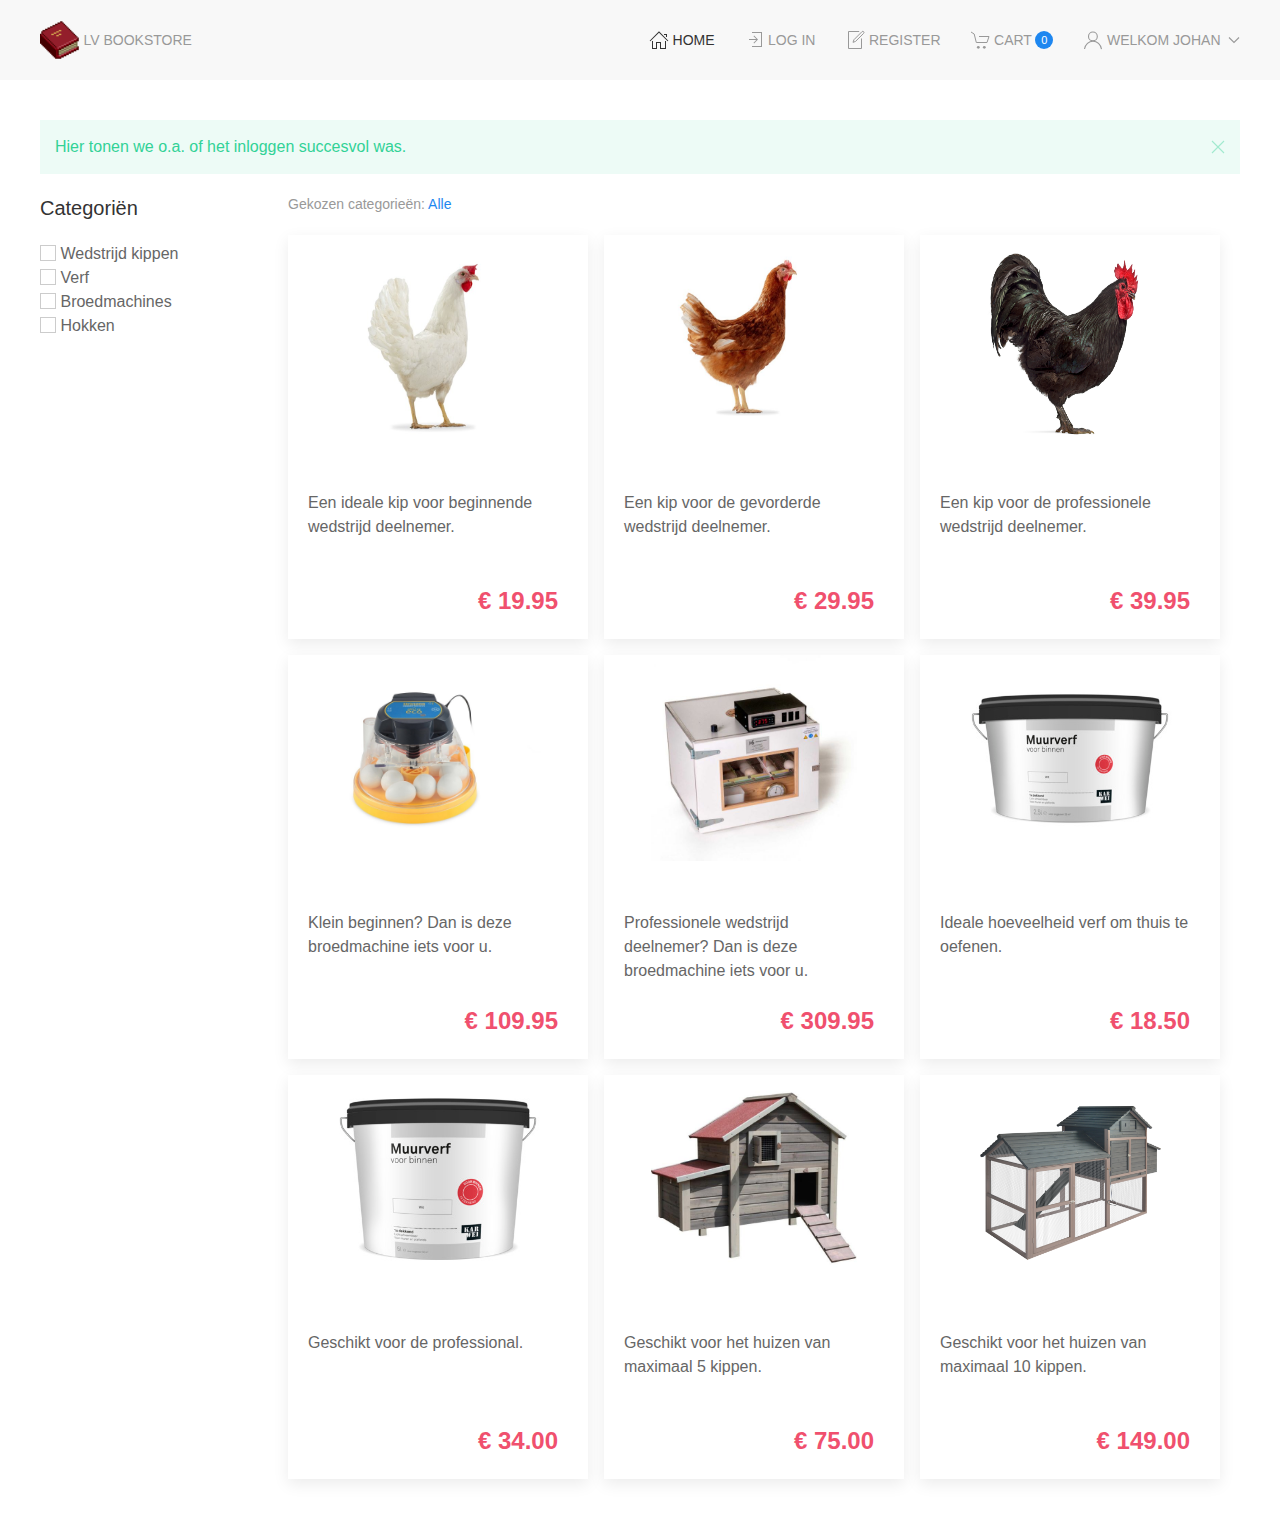
<file: design/index.html>
<!DOCTYPE html>
<html lang="nl">

<head>
   <meta charset="UTF-8">
   <meta name="viewport" content="width=device-width, initial-scale=1.0">

   <title>LV Bookstore</title>

   <link rel="preconnect" href="https://fonts.googleapis.com">
   <link rel="preconnect" href="https://fonts.gstatic.com" crossorigin>
   <link href="https://fonts.googleapis.com/css2?family=Press+Start+2P&family=VT323&display=swap" rel="stylesheet">
   <link rel="icon" href="img/book.png">
   <link rel="manifest" href="img/site.webmanifest">
   <link rel="stylesheet" href="css/uikit.min.css">
   <link rel="stylesheet" href="css/style.css">

</head>

<body>
   <nav class="uk-navbar-container">
      <div class="uk-container">
         <div uk-navbar>

            <div class="uk-navbar-left">
               <ul class="uk-navbar-nav">
                  <li>
                     <a href="/">
                        <img class="logo" src="img/book.png" alt="Book" title="Book" />
                        LV Bookstore
                     </a>
                  </li>
               </ul>
            </div>

            <div class="uk-navbar-right">

               <ul class="uk-navbar-nav">
                  <li class="uk-active"><a href="index.html"><span uk-icon="icon: home"></span>Home</a></li>
                  <li><a href="login.html"><span uk-icon="icon: sign-in"></span>Log In</a></li>
                  <li><a href="register.html"><span uk-icon="icon: file-edit"></span>Register</a></li>
                  <li>
                     <a href="cart.html">
                        <span uk-icon="icon: cart"></span>
                        Cart
                        <span id="cart_amount_indicator" class="uk-badge">0</span>
                     </a>
                  </li>
                  <li>
                     <a href="#"><span uk-icon="icon: user"></span>Welkom Johan <span uk-navbar-parent-icon></span></a>
                     <div class="uk-navbar-dropdown">
                        <ul class="uk-nav uk-navbar-dropdown-nav">
                           <li class="uk-nav-header">Your informations</li>
                           <li><a href="#"><span uk-icon="icon: settings"></span>Profile</a></li>
                           <li><a href="#"><span uk-icon="icon: bag"></span>Orders</a></li>
                           <li><a href="#"><span uk-icon="icon: credit-card"></span>Invoices</a></li>
                           <li><a href="#"><span uk-icon="icon: refresh"></span>Returns</a></li>
                           <li><a href="#"><span uk-icon="icon: heart"></span>Wish list</a></li>
                           <li class="uk-nav-header">Contact</li>
                           <li><a href="#"><span uk-icon="icon: info"></span>Customer service</a></li>
                           <li class="uk-nav-divider"></li>
                           <li><a href="#"><span uk-icon="icon: sign-out"></span>Log out</a></li>
                        </ul>
                     </div>
                  </li>
               </ul>

            </div>
         </div>
      </div>
   </nav>

   <main class="uk-container uk-padding">
      <div class="uk-alert-success" uk-alert>
         <a href class="uk-alert-close" uk-close></a>
         <p>Hier tonen we o.a. of het inloggen succesvol was.</p>
      </div>
      <div class="uk-grid">
         <section class="uk-width-1-5">
            <h4>Categoriën</h4>
            <hr class="uk-divider" />
            <div>
               <input class="uk-checkbox" id="chickens" type="checkbox" name="chickens" />
               <label for="chickens">Wedstrijd kippen</label>
            </div>
            <div>
               <input class="uk-checkbox" id="paint" type="checkbox" name="paint" />
               <label for="paint">Verf</label>
            </div>
            <div>
               <input class="uk-checkbox" id="machines" type="checkbox" name="machines" />
               <label for="machines">Broedmachines</label>
            </div>
            <div>
               <input class="uk-checkbox" id="hokken" type="checkbox" name="hokken" />
               <label for="hokken">Hokken</label>
            </div>
         </section>
         <section class="uk-width-4-5">
            <h4 class="uk-text-muted uk-text-small">Gekozen categorieën: <span
                  class="uk-text-small uk-text-primary">Alle</span></h4>
            <div class="uk-flex uk-flex-home uk-flex-wrap">
               <!-- PRODUCT KAART 1 -->
               <a class="product-card uk-card uk-card-home uk-card-default uk-card-small uk-card-hover"
                  href="product.html">
                  <div class="uk-card-media-top uk-align-center">
                     <img src="img/white-chicken.jpg" alt="Witte kip" class="product-image uk-align-center">
                  </div>
                  <div class="uk-card-body uk-card-body-home">
                     <p class="product-card-p">Een ideale kip voor beginnende wedstrijd deelnemer.</p>
                     <p class="product-card-p uk-text-large uk-text-bold uk-text-danger uk-text-right">&euro; 19.95</p>
                  </div>
               </a>
               <!-- EINDE PRODUCT KAART 1 -->
               <a class="product-card uk-card uk-card-home uk-card-default uk-card-small uk-card-hover" href="/">
                  <div class="uk-card-media-top uk-align-center">
                     <img src="img/brown-chicken.jpg" alt="Witte kip" class="product-image uk-align-center">
                  </div>
                  <div class="uk-card-body uk-card-body-home">
                     <p class="product-card-p">Een kip voor de gevorderde wedstrijd deelnemer.</p>
                     <p class="product-card-p uk-text-large uk-text-bold uk-text-danger uk-text-right">&euro; 29.95</p>
                  </div>
               </a>
               <a class="product-card uk-card uk-card-home uk-card-default uk-card-small uk-card-hover" href="/">
                  <div class="uk-card-media-top uk-align-center">
                     <img src="img/black-chicken.jpg" alt="Witte kip" class="product-image uk-align-center">
                  </div>
                  <div class="uk-card-body uk-card-body-home">
                     <p class="product-card-p">Een kip voor de professionele wedstrijd deelnemer.</p>
                     <p class="product-card-p uk-text-large uk-text-bold uk-text-danger uk-text-right">&euro; 39.95</p>
                  </div>
               </a>

               <a class="product-card uk-card uk-card-home uk-card-default uk-card-small uk-card-hover" href="/">
                  <div class="uk-card-media-top uk-align-center">
                     <img src="img/broedmachine-small.jpg" alt="Witte kip" class="product-image uk-align-center">
                  </div>
                  <div class="uk-card-body uk-card-body-home">
                     <p class="product-card-p">Klein beginnen? Dan is deze broedmachine iets voor u.</p>
                     <p class="product-card-p uk-text-large uk-text-bold uk-text-danger uk-text-right">&euro; 109.95</p>
                  </div>
               </a>
               <a class="product-card uk-card uk-card-home uk-card-default uk-card-small uk-card-hover" href="/">
                  <div class="uk-card-media-top uk-align-center">
                     <img src="img/broedmachine-large.jpg" alt="Witte kip" class="product-image uk-align-center">
                  </div>
                  <div class="uk-card-body uk-card-body-home">
                     <p class="product-card-p">Professionele wedstrijd deelnemer? Dan is deze broedmachine iets voor u.
                     </p>
                     <p class="product-card-p uk-text-large uk-text-bold uk-text-danger uk-text-right">&euro; 309.95</p>
                  </div>
               </a>
               <a class="product-card uk-card uk-card-home uk-card-default uk-card-small uk-card-hover" href="/">
                  <div class="uk-card-media-top uk-align-center">
                     <img src="img/witte-verf-2-5l.jpg" alt="Witte kip" class="product-image uk-align-center">
                  </div>
                  <div class="uk-card-body uk-card-body-home">
                     <p class="product-card-p">Ideale hoeveelheid verf om thuis te oefenen.</p>
                     <p class="product-card-p uk-text-large uk-text-bold uk-text-danger uk-text-right">&euro; 18.50</p>
                  </div>
               </a>
               <a class="product-card uk-card uk-card-home uk-card-default uk-card-small uk-card-hover" href="/">
                  <div class="uk-card-media-top uk-align-center">
                     <img src="img/witte-verf-5l.jpg" alt="Witte kip" class="product-image uk-align-center">
                  </div>
                  <div class="uk-card-body uk-card-body-home">
                     <p class="product-card-p">Geschikt voor de professional.</p>
                     <p class="product-card-p uk-text-large uk-text-bold uk-text-danger uk-text-right">&euro; 34.00</p>
                  </div>
               </a>
               <a class="product-card uk-card uk-card-home uk-card-default uk-card-small uk-card-hover" href="/">
                  <div class="uk-card-media-top uk-align-center">
                     <img src="img/kippenhok-small.jpg" alt="Witte kip" class="product-image uk-align-center">
                  </div>
                  <div class="uk-card-body uk-card-body-home">
                     <p class="product-card-p">Geschikt voor het huizen van maximaal 5 kippen.</p>
                     <p class="product-card-p uk-text-large uk-text-bold uk-text-danger uk-text-right">&euro; 75.00</p>
                  </div>
               </a>
               <a class="product-card uk-card uk-card-home uk-card-default uk-card-small uk-card-hover" href="/">
                  <div class="uk-card-media-top uk-align-center">
                     <img src="img/kippenhok-medium.jpg" alt="Witte kip" class="product-image uk-align-center">
                  </div>
                  <div class="uk-card-body uk-card-body-home">
                     <p class="product-card-p">Geschikt voor het huizen van maximaal 10 kippen.</p>
                     <p class="product-card-p uk-text-large uk-text-bold uk-text-danger uk-text-right">&euro; 149.00</p>
                  </div>
               </a>
            </div>
         </section>
      </div>
   </main>

   <script src="js/uikit.min.js"></script>
   <script src="js/uikit-icons.min.js"></script>
</body>

</html>
</file>
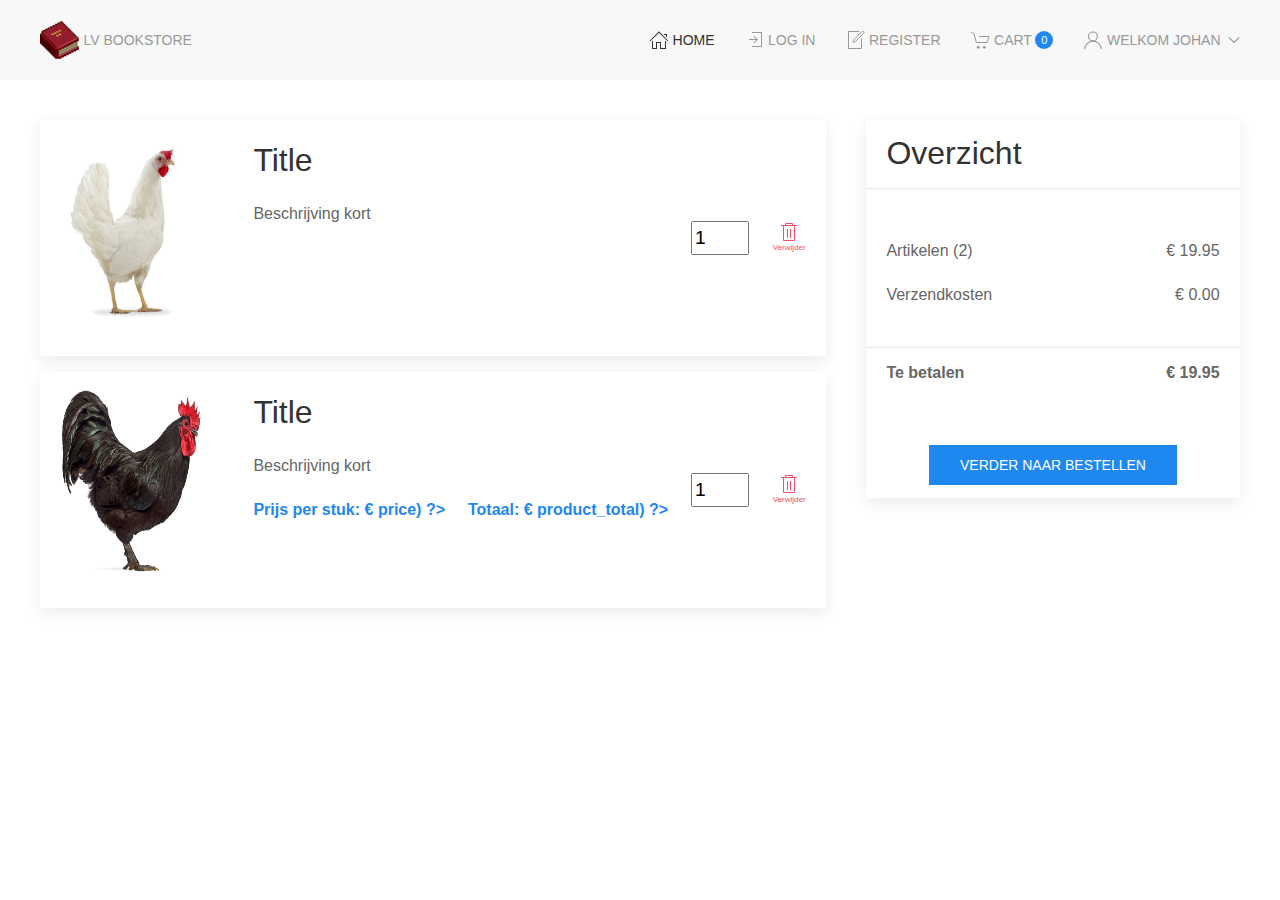
<file: design/cart.html>
<!DOCTYPE html>
<html lang="nl">

<head>
   <meta charset="UTF-8">
   <meta name="viewport" content="width=device-width, initial-scale=1.0">

   <title>LV Bookstore</title>

   <link rel="preconnect" href="https://fonts.googleapis.com">
   <link rel="preconnect" href="https://fonts.gstatic.com" crossorigin>
   <link href="https://fonts.googleapis.com/css2?family=Press+Start+2P&family=VT323&display=swap" rel="stylesheet">
   <link rel="icon" href="img/book.png">
   <link rel="manifest" href="img/site.webmanifest">
   <link rel="stylesheet" href="css/uikit.min.css">
   <link rel="stylesheet" href="css/style.css">

</head>

<body>
   <nav class="uk-navbar-container">
      <div class="uk-container">
         <div uk-navbar>

            <div class="uk-navbar-left">
               <ul class="uk-navbar-nav">
                  <li>
                     <a href="/">
                        <img class="logo" src="img/book.png" alt="Book" title="Book" />
                        LV Bookstore
                     </a>
                  </li>
               </ul>
            </div>

            <div class="uk-navbar-right">

               <ul class="uk-navbar-nav">
                  <li class="uk-active"><a href="index.html"><span uk-icon="icon: home"></span>Home</a></li>
                  <li><a href="login.html"><span uk-icon="icon: sign-in"></span>Log In</a></li>
                  <li><a href="register.html"><span uk-icon="icon: file-edit"></span>Register</a></li>
                  <li>
                     <a href="cart.html">
                        <span uk-icon="icon: cart"></span>
                        Cart
                        <span id="cart_amount_indicator" class="uk-badge">0</span>
                     </a>
                  </li>
                  <li>
                     <a href="#"><span uk-icon="icon: user"></span>Welkom Johan <span uk-navbar-parent-icon></span></a>
                     <div class="uk-navbar-dropdown">
                        <ul class="uk-nav uk-navbar-dropdown-nav">
                           <li class="uk-nav-header">Your informations</li>
                           <li><a href="#"><span uk-icon="icon: settings"></span>Profile</a></li>
                           <li><a href="#"><span uk-icon="icon: bag"></span>Orders</a></li>
                           <li><a href="#"><span uk-icon="icon: credit-card"></span>Invoices</a></li>
                           <li><a href="#"><span uk-icon="icon: refresh"></span>Returns</a></li>
                           <li><a href="#"><span uk-icon="icon: heart"></span>Wish list</a></li>
                           <li class="uk-nav-header">Contact</li>
                           <li><a href="#"><span uk-icon="icon: info"></span>Customer service</a></li>
                           <li class="uk-nav-divider"></li>
                           <li><a href="#"><span uk-icon="icon: sign-out"></span>Log out</a></li>
                        </ul>
                     </div>
                  </li>
               </ul>

            </div>
         </div>
      </div>
   </nav>

   <main class="uk-container uk-padding">
      <div class="uk-grid">
         <section class="uk-width-2-3 uk-flex uk-flex-column uk-cart-gap">
            <!-- BEGIN: SHOPPINGCART PRODUCT 1 -->
            <div class="uk-card-default uk-card-small uk-flex uk-flex-between">
               <div class="uk-card-media-left uk-widht-1-5">
                  <img src="img/white-chicken.jpg" alt="Witte kip" class="product-image uk-align-center">
               </div>
               <div class="uk-card-body uk-width-4-5 uk-flex uk-flex-between">
                  <div class="uk-width-3-4 uk-flex uk-flex-column">
                     <h2>Title</h2>
                     <p class="uk-margin-remove-top">Beschrijving kort</p>
                  </div>
                  <div class="uk-width-1-4 uk-flex uk-flex-between uk-flex-middle uk-flex-center">
                     <div class="uk-width-3-4 uk-flex uk-flex-column uk-flex-middle">
                        <input id="amount" class="uk-form-controls uk-form-width-xsmall uk-text-medium" name="amount"
                           value="1" type="number" />
                     </div>
                     <div class="uk-width-1-4">
                        <a href="#"
                           class="uk-link-cart-trash uk-flex uk-flex-column uk-flex-middle uk-text-danger uk-flex-1">
                           <span uk-icon="icon: trash"></span>
                           <span class="uk-text-xsmall">Verwijder</span>
                        </a>
                     </div>
                  </div>
               </div>
            </div>
            <!-- EINDE: SHOPPINGCART PRODUCT 1 -->
            <!-- BEGIN: SHOPPINGCART PRODUCT 1 -->
            <div class="uk-card-default uk-card-small uk-flex uk-flex-between">
               <div class="uk-card-media-left uk-widht-1-5">
                  <img src="img/black-chicken.jpg" alt="Witte kip" class="product-image uk-align-center">
               </div>
               <div class="uk-card-body uk-width-4-5 uk-flex uk-flex-between">
                  <div class="uk-width-3-4 uk-flex uk-flex-column">
                     <h2>Title</h2>
                     <p class="uk-margin-remove-top">Beschrijving kort</p>
                     <div class="uk-flex uk-flex-between">
                        <p class="uk-text-primary uk-text-bold">Prijs per stuk: &euro;
                           <?= sprintf("%.2f", $cart_item->price) ?>
                        </p>
                        <p class="uk-text-primary uk-text-bold uk-margin-remove-top">Totaal: &euro;
                           <?= sprintf("%.2f", $cart_item->product_total) ?>
                        </p>
                     </div>
                  </div>
                  <div class="uk-width-1-4 uk-flex uk-flex-between uk-flex-middle uk-flex-center">
                     <div class="uk-width-3-4 uk-flex uk-flex-column uk-flex-middle">
                        <input id="amount" class="uk-form-controls uk-form-width-xsmall uk-text-medium" name="amount"
                           value="1" type="number" />
                     </div>
                     <div class="uk-width-1-4">
                        <a href="#"
                           class="uk-link-cart-trash uk-flex uk-flex-column uk-flex-middle uk-text-danger uk-flex-1">
                           <span uk-icon="icon: trash"></span>
                           <span class="uk-text-xsmall">Verwijder</span>
                        </a>
                     </div>
                  </div>
               </div>
            </div>
            <!-- EINDE: SHOPPINGCART PRODUCT 1 -->
         </section>
         <section class="uk-width-1-3">
            <div class="uk-card uk-card-default uk-card-small">
               <div class="uk-card-header uk-align-center">
                  <h2>Overzicht</h2>
               </div>
               <div class="uk-card-body">
                  <div class="uk-flex uk-flex-between uk-flex-middle">
                     <p class="uk-width-1-2">Artikelen (2)</p>
                     <p class="uk-width-1-2 uk-margin-remove-top uk-text-right">&euro; 19.95</p>
                  </div>
                  <div class="uk-flex uk-flex-between uk-flex-middle">
                     <p class="uk-width-1-2">Verzendkosten</p>
                     <p class="uk-width-1-2 uk-margin-remove-top uk-text-right">&euro; 0.00</p>
                  </div>
               </div>
               <div class="uk-card-footer">
                  <div class="uk-flex uk-flex-between uk-flex-middle">
                     <p class="uk-width-1-2 uk-text-bold">Te betalen</p>
                     <p class="uk-width-1-2 uk-margin-remove-top uk-text-right uk-text-bold">&euro; 19.95</p>
                  </div>
                  <div class="uk-flex uk-flex-1 uk-flex-middle uk-flex-center uk-margin-medium-top">
                     <a href="order.html" class="uk-button uk-button-primary">
                        Verder naar bestellen
                     </a>
                  </div>
               </div>
            </div>
         </section>
      </div>
   </main>

   <script src="js/uikit.min.js"></script>
   <script src="js/uikit-icons.min.js"></script>
</body>

</html>
</file>
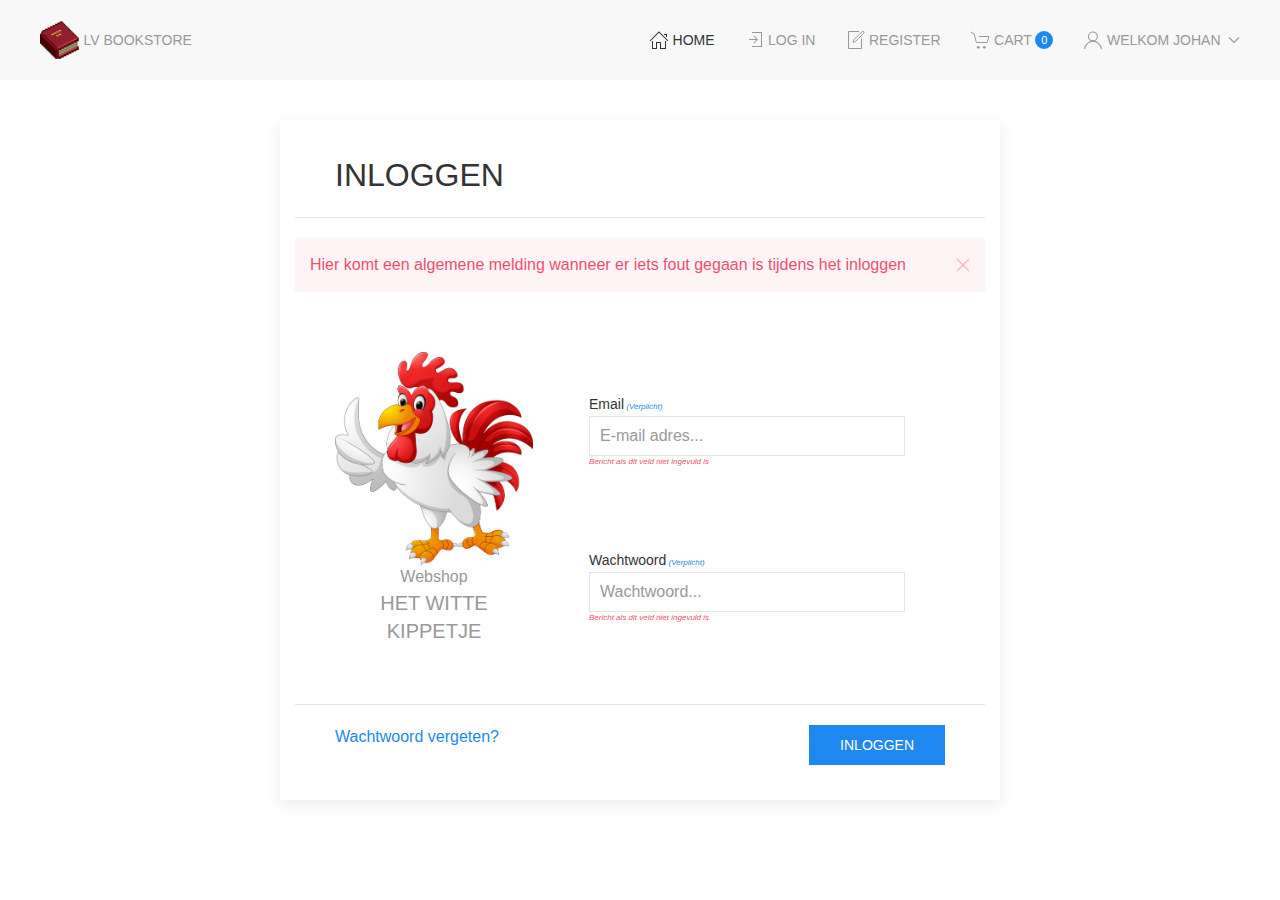
<file: design/login.html>
<!DOCTYPE html>
<html lang="nl">

<head>
   <meta charset="UTF-8">
   <meta name="viewport" content="width=device-width, initial-scale=1.0">

   <title>LV Bookstore</title>

   <link rel="preconnect" href="https://fonts.googleapis.com">
   <link rel="preconnect" href="https://fonts.gstatic.com" crossorigin>
   <link href="https://fonts.googleapis.com/css2?family=Press+Start+2P&family=VT323&display=swap" rel="stylesheet">
   <link rel="icon" href="img/book.png">
   <link rel="manifest" href="img/site.webmanifest">
   <link rel="stylesheet" href="css/uikit.min.css">
   <link rel="stylesheet" href="css/style.css">

</head>

<body>
   <nav class="uk-navbar-container">
      <div class="uk-container">
         <div uk-navbar>

            <div class="uk-navbar-left">
               <ul class="uk-navbar-nav">
                  <li>
                     <a href="/">
                        <img class="logo" src="img/book.png" alt="Book" title="Book" />
                        LV Bookstore
                     </a>
                  </li>
               </ul>
            </div>

            <div class="uk-navbar-right">

               <ul class="uk-navbar-nav">
                  <li class="uk-active"><a href="index.html"><span uk-icon="icon: home"></span>Home</a></li>
                  <li><a href="login.html"><span uk-icon="icon: sign-in"></span>Log In</a></li>
                  <li><a href="register.html"><span uk-icon="icon: file-edit"></span>Register</a></li>
                  <li>
                     <a href="cart.html">
                        <span uk-icon="icon: cart"></span>
                        Cart
                        <span id="cart_amount_indicator" class="uk-badge">0</span>
                     </a>
                  </li>
                  <li>
                     <a href="#"><span uk-icon="icon: user"></span>Welkom Johan <span uk-navbar-parent-icon></span></a>
                     <div class="uk-navbar-dropdown">
                        <ul class="uk-nav uk-navbar-dropdown-nav">
                           <li class="uk-nav-header">Your informations</li>
                           <li><a href="#"><span uk-icon="icon: settings"></span>Profile</a></li>
                           <li><a href="#"><span uk-icon="icon: bag"></span>Orders</a></li>
                           <li><a href="#"><span uk-icon="icon: credit-card"></span>Invoices</a></li>
                           <li><a href="#"><span uk-icon="icon: refresh"></span>Returns</a></li>
                           <li><a href="#"><span uk-icon="icon: heart"></span>Wish list</a></li>
                           <li class="uk-nav-header">Contact</li>
                           <li><a href="#"><span uk-icon="icon: info"></span>Customer service</a></li>
                           <li class="uk-nav-divider"></li>
                           <li><a href="#"><span uk-icon="icon: sign-out"></span>Log out</a></li>
                        </ul>
                     </div>
                  </li>
               </ul>

            </div>
         </div>
      </div>
   </nav>

   <main class="uk-container uk-padding uk-flex uk-flex-middle uk-flex-center">
      <form method="POST" action="" class="uk-width-1-1 uk-flex uk-flex-center">
         <div class="uk-card uk-card-default uk-width-3-5 uk-padding-small">
            <div class="uk-card-header">
               <h2 class="uk-text-uppercase">Inloggen</h2>
            </div>
            <div class="uk-alert-danger" uk-alert>
               <a href class="uk-alert-close" uk-close></a>
               <p>Hier komt een algemene melding wanneer er iets fout gegaan is tijdens het inloggen</p>
            </div>
            <div class="uk-card-body uk-flex uk-flex-between uk-card-body-gap">
               <div class="uk-width-1-3">
                  <img src="img/logo4.png" class="uk-card-media uk-card-body-login-logo"
                     alt="Webshop Het Witte Kippetje" title="Webshop Het Witte Kippetje" />
                  <div class="uk-flex uk-flex-column uk-flex-middle">
                     <p class="uk-text-center uk-margin-remove-bottom uk-text-muted">Webshop</p>
                     <h4 class="uk-text-uppercase uk-text-center uk-margin-remove-vertical uk-text-muted">Het Witte
                        Kippetje</h4>
                  </div>
               </div>
               <div class="uk-width-2-3 uk-flex uk-flex-column">
                  <div class="uk-padding">
                     <label for="email" class="uk-form-label">Email<span
                           class="uk-text-xsmall uk-text-italic uk-text-primary"> (Verplicht)</span></label>
                     <input type="email" name="email" class="uk-input" id="email" placeholder="E-mail adres..." />
                     <p class="uk-text-danger uk-text-xsmall uk-text-italic uk-margin-remove-vertical">Bericht als dit
                        veld niet ingevuld is</p>
                  </div>
                  <div class="uk-padding">
                     <label for="password" class="uk-form-label">Wachtwoord<span
                           class="uk-text-xsmall uk-text-italic uk-text-primary"> (Verplicht)</span></label>
                     <input type="password" name="password" class="uk-input" id="password"
                        placeholder="Wachtwoord..." />
                     <p class="uk-text-danger uk-text-xsmall uk-text-italic uk-margin-remove-vertical">Bericht als dit
                        veld niet ingevuld is</p>
                  </div>
               </div>
            </div>
            <div class="uk-card-footer uk-flex uk-flex-between">
               <a href="#" class="">Wachtwoord vergeten?</a>
               <button class="uk-button uk-button-primary" type="submit">Inloggen</button>
            </div>
         </div>
      </form>
   </main>

   <script src="js/uikit.min.js"></script>
   <script src="js/uikit-icons.min.js"></script>
</body>

</html>
</file>
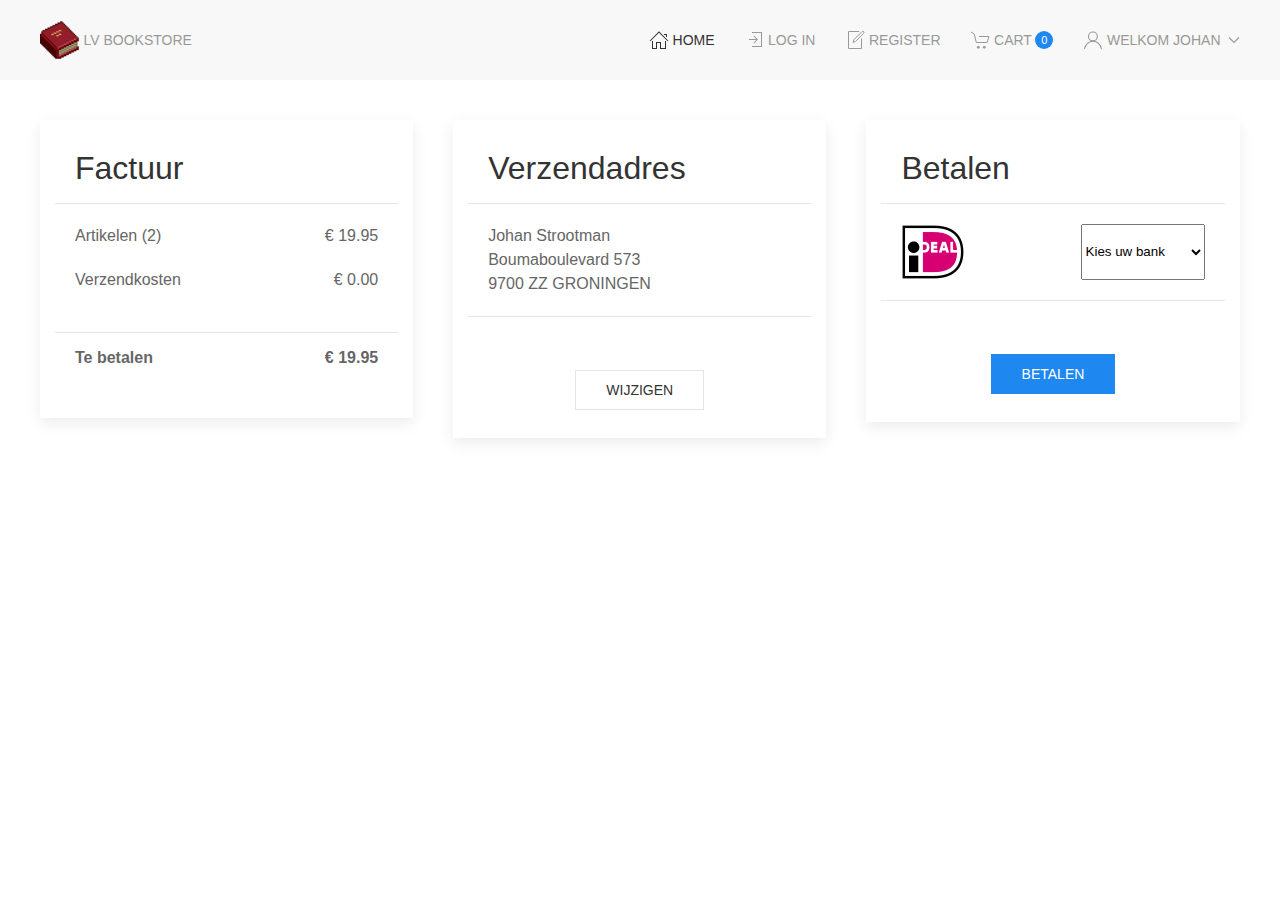
<file: design/order.html>
<!DOCTYPE html>
<html lang="nl">

<head>
   <meta charset="UTF-8">
   <meta name="viewport" content="width=device-width, initial-scale=1.0">

   <title>LV Bookstore</title>

   <link rel="preconnect" href="https://fonts.googleapis.com">
   <link rel="preconnect" href="https://fonts.gstatic.com" crossorigin>
   <link href="https://fonts.googleapis.com/css2?family=Press+Start+2P&family=VT323&display=swap" rel="stylesheet">
   <link rel="icon" href="img/book.png">
   <link rel="manifest" href="img/site.webmanifest">
   <link rel="stylesheet" href="css/uikit.min.css">
   <link rel="stylesheet" href="css/style.css">

</head>

<body>
   <nav class="uk-navbar-container">
      <div class="uk-container">
         <div uk-navbar>

            <div class="uk-navbar-left">
               <ul class="uk-navbar-nav">
                  <li>
                     <a href="/">
                        <img class="logo" src="img/book.png" alt="Book" title="Book" />
                        LV Bookstore
                     </a>
                  </li>
               </ul>
            </div>

            <div class="uk-navbar-right">

               <ul class="uk-navbar-nav">
                  <li class="uk-active"><a href="index.html"><span uk-icon="icon: home"></span>Home</a></li>
                  <li><a href="login.html"><span uk-icon="icon: sign-in"></span>Log In</a></li>
                  <li><a href="register.html"><span uk-icon="icon: file-edit"></span>Register</a></li>
                  <li>
                     <a href="cart.html">
                        <span uk-icon="icon: cart"></span>
                        Cart
                        <span id="cart_amount_indicator" class="uk-badge">0</span>
                     </a>
                  </li>
                  <li>
                     <a href="#"><span uk-icon="icon: user"></span>Welkom Johan <span uk-navbar-parent-icon></span></a>
                     <div class="uk-navbar-dropdown">
                        <ul class="uk-nav uk-navbar-dropdown-nav">
                           <li class="uk-nav-header">Your informations</li>
                           <li><a href="#"><span uk-icon="icon: settings"></span>Profile</a></li>
                           <li><a href="#"><span uk-icon="icon: bag"></span>Orders</a></li>
                           <li><a href="#"><span uk-icon="icon: credit-card"></span>Invoices</a></li>
                           <li><a href="#"><span uk-icon="icon: refresh"></span>Returns</a></li>
                           <li><a href="#"><span uk-icon="icon: heart"></span>Wish list</a></li>
                           <li class="uk-nav-header">Contact</li>
                           <li><a href="#"><span uk-icon="icon: info"></span>Customer service</a></li>
                           <li class="uk-nav-divider"></li>
                           <li><a href="#"><span uk-icon="icon: sign-out"></span>Log out</a></li>
                        </ul>
                     </div>
                  </li>
               </ul>

            </div>
         </div>
      </div>
   </nav>

   <main class="uk-container uk-padding">
      <div class="uk-grid">
         <!-- BEGIN: FACTUUR -->
         <section class="uk-width-1-3 uk-flex uk-flex-column uk-cart-gap">
            <div class="uk-card-default uk-card-small uk-flex uk-flex-column uk-padding-small">
               <div class="uk-card-header">
                  <h2>Factuur</h2>
               </div>
               <div class="uk-card-body uk-flex uk-flex-column uk-flex-between">
                  <div class="uk-flex uk-flex-between uk-flex-center">
                     <p class="uk-width-1-2">Artikelen (2)</p>
                     <p class="uk-width-1-2 uk-margin-remove-top uk-text-right">&euro; 19.95</p>
                  </div>
                  <div class="uk-flex uk-flex-between uk-flex-center">
                     <p class="uk-width-1-2">Verzendkosten</p>
                     <p class="uk-width-1-2 uk-margin-remove-top uk-text-right">&euro; 0.00</p>
                  </div>
               </div>
               <div class="uk-card-footer">
                  <div class="uk-flex uk-flex-between uk-flex-center">
                     <p class="uk-width-1-2 uk-text-bold">Te betalen</p>
                     <p class="uk-width-1-2 uk-margin-remove-top uk-text-right uk-text-bold">&euro; 19.95</p>
                  </div>
               </div>
            </div>
         </section>
         <!-- EINDE: FACTUUR -->

         <!-- BEGIN: VERZENDADRES -->
         <section class="uk-width-1-3">
            <div class="uk-card-default uk-card-small uk-flex uk-flex uk-flex-column uk-flex-between uk-padding-small">
               <div class="uk-card-header">
                  <h2>Verzendadres</h2>
               </div>
               <div class="uk-card-body uk-flex uk-flex-column uk-flex-between">
                  <p class="uk-margin-remove-vertical">Johan Strootman</p>
                  <p class="uk-margin-remove-vertical">Boumaboulevard 573</p>
                  <p class="uk-margin-remove-vertical">9700 ZZ GRONINGEN</p>
               </div>
               <div class="uk-card-footer">
                  <div class="uk-flex uk-flex-1 uk-flex-middle uk-flex-center uk-margin-medium-top">
                     <button class="uk-button uk-button-default">
                        Wijzigen
                     </button>
                  </div>
               </div>
            </div>
         </section>
         <!-- EINDE: VERZENDADRES -->

         <!-- BEGIN: BETALEN -->
         <section class="uk-width-1-3">
            <div class="uk-card-default uk-card-small uk-flex uk-flex uk-flex-column uk-flex-between uk-padding-small">
               <div class="uk-card-header">
                  <h2>Betalen</h2>
               </div>
               <div class="uk-card-body uk-flex uk-flex-column uk-flex-between">
                  <div class="uk-flex uk-flex-between uk-gap">
                     <img src="img/IDEAL.png" class="" alt="" title="" />
                     <select name="bank">
                        <option>Kies uw bank</option>
                        <option value="1">Rabobank</option>
                        <option value="1">ASN Bank</option>
                        <option value="1">ING Bank</option>
                        <option value="1">Regiobank</option>
                        <option value="1">SNS Bank</option>
                        <option value="1">ABNAMRO Bank</option>
                     </select>
                  </div>
               </div>
               <div class="uk-card-footer">
                  <div class="uk-flex uk-flex-1 uk-flex-middle uk-flex-center uk-margin-medium-top">
                     <a href="order_confirm.html" class="uk-button uk-button-primary">
                        Betalen
                     </a>
                  </div>
               </div>
            </div>
         </section>
         <!-- EINDE: BETALEN -->
      </div>
   </main>

   <script src="js/uikit.min.js"></script>
   <script src="js/uikit-icons.min.js"></script>
</body>

</html>
</file>
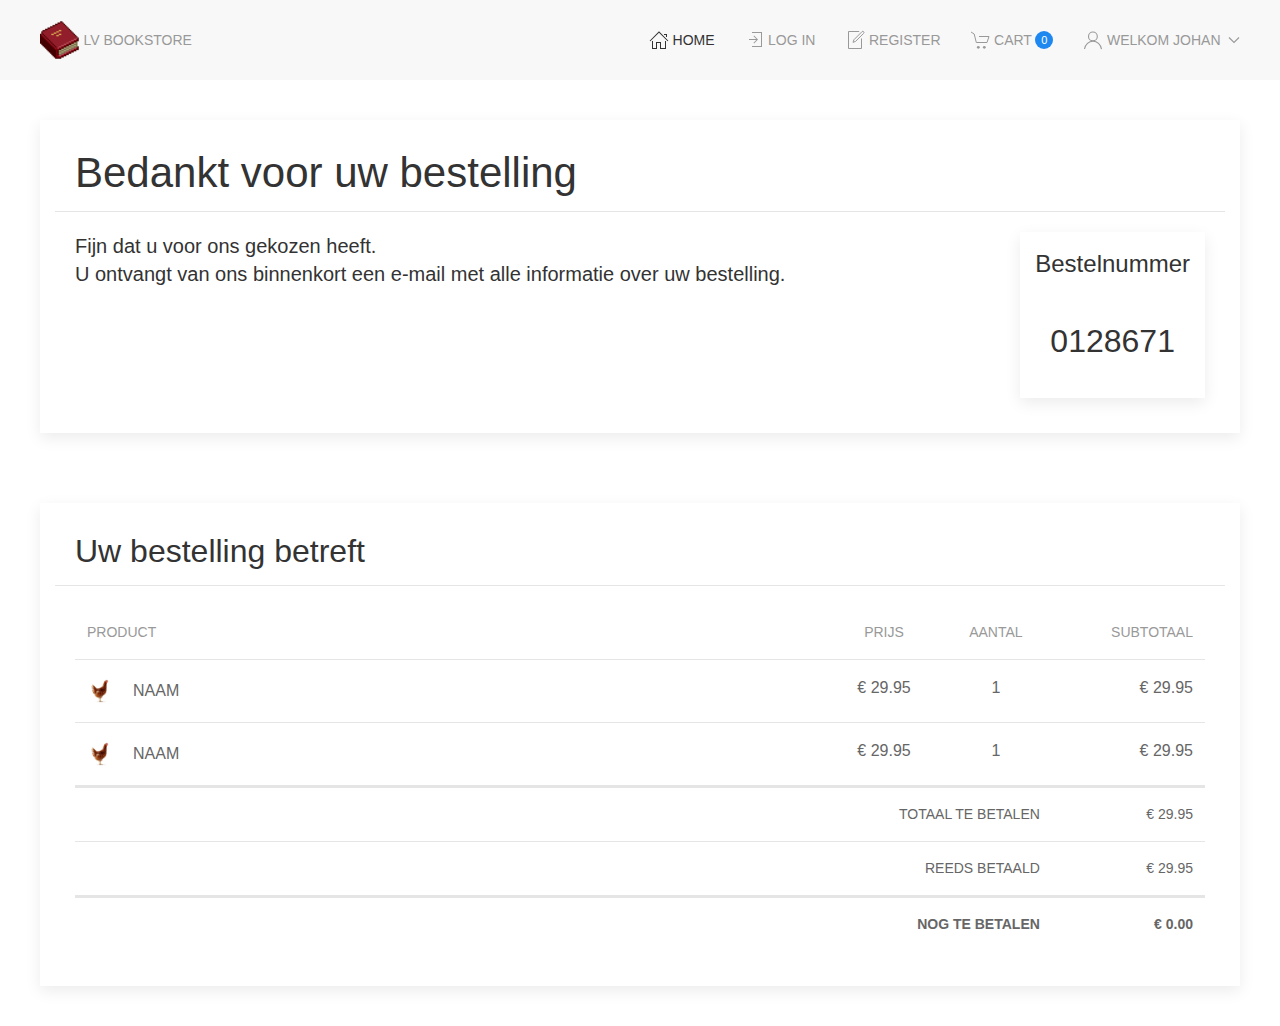
<file: design/order_confirm.html>
<!DOCTYPE html>
<html lang="nl">

<head>
   <meta charset="UTF-8">
   <meta name="viewport" content="width=device-width, initial-scale=1.0">

   <title>LV Bookstore</title>

   <link rel="preconnect" href="https://fonts.googleapis.com">
   <link rel="preconnect" href="https://fonts.gstatic.com" crossorigin>
   <link href="https://fonts.googleapis.com/css2?family=Press+Start+2P&family=VT323&display=swap" rel="stylesheet">
   <link rel="icon" href="img/book.png">
   <link rel="manifest" href="img/site.webmanifest">
   <link rel="stylesheet" href="css/uikit.min.css">
   <link rel="stylesheet" href="css/style.css">

</head>

<body>
   <nav class="uk-navbar-container">
      <div class="uk-container">
         <div uk-navbar>

            <div class="uk-navbar-left">
               <ul class="uk-navbar-nav">
                  <li>
                     <a href="/">
                        <img class="logo" src="img/book.png" alt="Book" title="Book" />
                        LV Bookstore
                     </a>
                  </li>
               </ul>
            </div>

            <div class="uk-navbar-right">

               <ul class="uk-navbar-nav">
                  <li class="uk-active"><a href="index.html"><span uk-icon="icon: home"></span>Home</a></li>
                  <li><a href="login.html"><span uk-icon="icon: sign-in"></span>Log In</a></li>
                  <li><a href="register.html"><span uk-icon="icon: file-edit"></span>Register</a></li>
                  <li>
                     <a href="cart.html">
                        <span uk-icon="icon: cart"></span>
                        Cart
                        <span id="cart_amount_indicator" class="uk-badge">0</span>
                     </a>
                  </li>
                  <li>
                     <a href="#"><span uk-icon="icon: user"></span>Welkom Johan <span uk-navbar-parent-icon></span></a>
                     <div class="uk-navbar-dropdown">
                        <ul class="uk-nav uk-navbar-dropdown-nav">
                           <li class="uk-nav-header">Your informations</li>
                           <li><a href="#"><span uk-icon="icon: settings"></span>Profile</a></li>
                           <li><a href="#"><span uk-icon="icon: bag"></span>Orders</a></li>
                           <li><a href="#"><span uk-icon="icon: credit-card"></span>Invoices</a></li>
                           <li><a href="#"><span uk-icon="icon: refresh"></span>Returns</a></li>
                           <li><a href="#"><span uk-icon="icon: heart"></span>Wish list</a></li>
                           <li class="uk-nav-header">Contact</li>
                           <li><a href="#"><span uk-icon="icon: info"></span>Customer service</a></li>
                           <li class="uk-nav-divider"></li>
                           <li><a href="#"><span uk-icon="icon: sign-out"></span>Log out</a></li>
                        </ul>
                     </div>
                  </li>
               </ul>

            </div>
         </div>
      </div>
   </nav>

   <main class="uk-container uk-padding">
      <div class="uk-grid">
         <!-- BEGIN: BEDANKT -->
         <section class="uk-width-3-3 uk-flex uk-flex-column uk-cart-gap uk-margin-large-bottom">
            <div class="uk-card-default uk-card-small uk-flex uk-flex-column uk-padding-small">
               <div class="uk-card-header">
                  <h1>Bedankt voor uw bestelling</h1>
               </div>
               <div class="uk-card-body uk-flex uk-flex-column uk-flex-between">
                  <div class="uk-flex uk-flex-between uk-flex-center">
                     <div>
                        <h4 class="uk-margin-remove">Fijn dat u voor ons gekozen heeft.</h4>
                        <h4 class="uk-margin-remove">U ontvangt van ons binnenkort een e-mail met alle informatie over
                           uw bestelling.</h4>
                     </div>
                     <div class="uk-card-default uk-padding-small uk-flex-column uk-flex-middle uk-flex-center">
                        <h3 class="uk-text-center">Bestelnummer</h3>
                        <h2 class="uk-text-center">0128671</h2>
                     </div>
                  </div>
               </div>
            </div>
         </section>
         <!-- EINDE: BEDANKT -->

         <!-- BEGIN: EINDAFREKENING -->
         <section class="uk-width-3-3">
            <div class="uk-card-default uk-card-small uk-flex uk-flex uk-flex-column uk-flex-between uk-padding-small">
               <div class="uk-card-header">
                  <h2>Uw bestelling betreft</h2>
               </div>
               <div class="uk-card-body uk-flex uk-flex-column uk-flex-between">
                  <table class="uk-table uk-table-divider uk-width-2-2 order-confirm-table">
                     <thead>
                        <tr>
                           <th class="uk-width-2-3">Product</th>
                           <th class="uk-text-center">Prijs</th>
                           <th class="uk-text-center">Aantal</th>
                           <th class="uk-text-right">Subtotaal</th>
                        </tr>
                     </thead>
                     <tbody>
                        <tr>
                           <td class="uk-flex uk-flex-middle uk-gap">
                              <img class="uk-order-confirm-img" src="img/brown-chicken.jpg" alt="" />
                              <p class="uk-margin-remove">NAAM</p>
                           </td>
                           <td class="uk-text-center">&euro; 29.95</td>
                           <td class="uk-text-center">1</td>
                           <td class="uk-text-right">&euro; 29.95</td>
                        </tr>
                        <tr>
                           <td class="uk-flex uk-flex-middle uk-gap">
                              <img class="uk-order-confirm-img" src="img/brown-chicken.jpg" alt="" />
                              <p class="uk-margin-remove">NAAM</p>
                           </td>
                           <td class="uk-text-center">&euro; 29.95</td>
                           <td class="uk-text-center">1</td>
                           <td class="uk-text-right">&euro; 29.95</td>
                        </tr>
                     </tbody>
                     <tfoot>
                        <tr>
                           <td colspan="3" class="uk-text-right uk-text-uppercase">Totaal te betalen</td>
                           <td class="uk-text-right">&euro; 29.95</td>
                        </tr>
                        <tr>
                           <td colspan="3" class="uk-text-right uk-text-uppercase">Reeds betaald</td>
                           <td class="uk-text-right">&euro; 29.95</td>
                        </tr>
                        <tr>
                           <td colspan="3" class="uk-text-right uk-text-uppercase uk-text-bolder">Nog te betalen</td>
                           <td class="uk-text-right uk-text-bolder">&euro; 0.00</td>
                        </tr>
                     </tfoot>
                  </table>
               </div>
            </div>
         </section>
         <!-- EINDE: EINDAFREKENING -->
      </div>
   </main>

   <script src="js/uikit.min.js"></script>
   <script src="js/uikit-icons.min.js"></script>
</body>

</html>
</file>
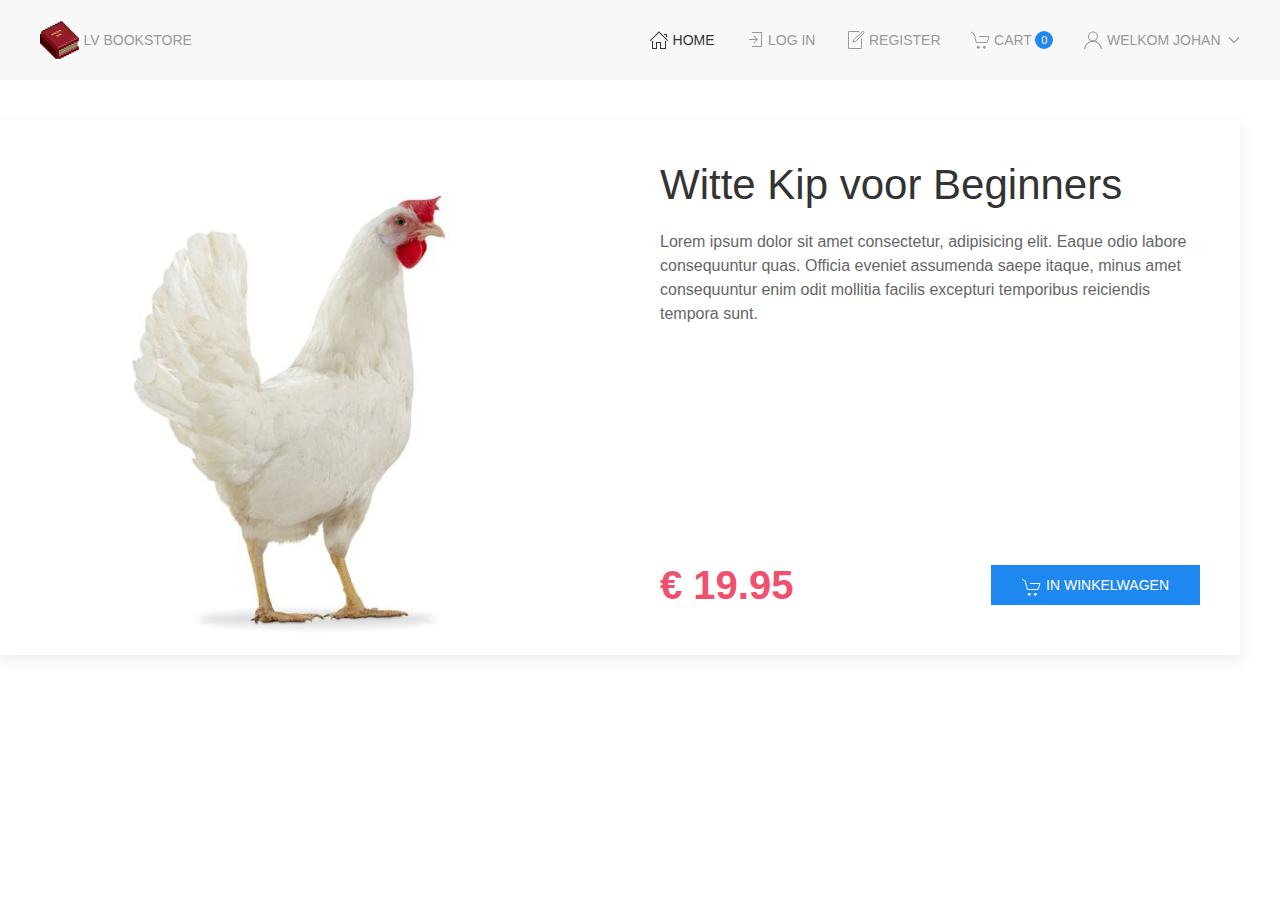
<file: design/product.html>
<!DOCTYPE html>
<html lang="nl">

<head>
   <meta charset="UTF-8">
   <meta name="viewport" content="width=device-width, initial-scale=1.0">

   <title>LV Bookstore</title>

   <link rel="preconnect" href="https://fonts.googleapis.com">
   <link rel="preconnect" href="https://fonts.gstatic.com" crossorigin>
   <link href="https://fonts.googleapis.com/css2?family=Press+Start+2P&family=VT323&display=swap" rel="stylesheet">
   <link rel="icon" href="img/book.png">
   <link rel="manifest" href="img/site.webmanifest">
   <link rel="stylesheet" href="css/uikit.min.css">
   <link rel="stylesheet" href="css/style.css">

</head>

<body>
   <nav class="uk-navbar-container">
      <div class="uk-container">
         <div uk-navbar>

            <div class="uk-navbar-left">
               <ul class="uk-navbar-nav">
                  <li>
                     <a href="/">
                        <img class="logo" src="img/book.png" alt="Book" title="Book" />
                        LV Bookstore
                     </a>
                  </li>
               </ul>
            </div>

            <div class="uk-navbar-right">

               <ul class="uk-navbar-nav">
                  <li class="uk-active"><a href="index.html"><span uk-icon="icon: home"></span>Home</a></li>
                  <li><a href="login.html"><span uk-icon="icon: sign-in"></span>Log In</a></li>
                  <li><a href="register.html"><span uk-icon="icon: file-edit"></span>Register</a></li>
                  <li>
                     <a href="cart.html">
                        <span uk-icon="icon: cart"></span>
                        Cart
                        <span id="cart_amount_indicator" class="uk-badge">0</span>
                     </a>
                  </li>
                  <li>
                     <a href="#"><span uk-icon="icon: user"></span>Welkom Johan <span uk-navbar-parent-icon></span></a>
                     <div class="uk-navbar-dropdown">
                        <ul class="uk-nav uk-navbar-dropdown-nav">
                           <li class="uk-nav-header">Your informations</li>
                           <li><a href="#"><span uk-icon="icon: settings"></span>Profile</a></li>
                           <li><a href="#"><span uk-icon="icon: bag"></span>Orders</a></li>
                           <li><a href="#"><span uk-icon="icon: credit-card"></span>Invoices</a></li>
                           <li><a href="#"><span uk-icon="icon: refresh"></span>Returns</a></li>
                           <li><a href="#"><span uk-icon="icon: heart"></span>Wish list</a></li>
                           <li class="uk-nav-header">Contact</li>
                           <li><a href="#"><span uk-icon="icon: info"></span>Customer service</a></li>
                           <li class="uk-nav-divider"></li>
                           <li><a href="#"><span uk-icon="icon: sign-out"></span>Log out</a></li>
                        </ul>
                     </div>
                  </li>
               </ul>

            </div>
         </div>
      </div>
   </nav>

   <main class="uk-container uk-padding">
      <div class="uk-grid">
         <section class="uk-width-1">
            <div class="uk-grid uk-card uk-card-default">
               <section class="uk-width-1-2 uk-card-media-left">
                  <img src="img/white-chicken.jpg" class="" alt="" title="" />
               </section>
               <section class="uk-width-1-2 uk-card-body uk-flex uk-flex-column uk-flex-between">
                  <div class="">
                     <h1>Witte Kip voor Beginners</h1>
                     <p class="">
                        Lorem ipsum dolor sit amet consectetur, adipisicing elit.
                        Eaque odio labore consequuntur quas. Officia eveniet assumenda saepe itaque,
                        minus amet consequuntur enim odit mollitia facilis excepturi temporibus
                        reiciendis tempora sunt.
                     </p>
                  </div>
                  <div class="uk-flex uk-flex-between uk-flex-middle">
                     <div class="price-block">
                        <p class="product-view__price uk-text-bold uk-text-danger uk-text-left uk-text-bolder">&euro;
                           19.95</p>
                     </div>
                     <div>
                        <button class="uk-button uk-button-primary">
                           <span uk-icon="icon: cart"></span>
                           In winkelwagen
                        </button>
                     </div>
                  </div>
               </section>
            </div>
         </section>
      </div>
   </main>

   <script src="js/uikit.min.js"></script>
   <script src="js/uikit-icons.min.js"></script>
</body>

</html>
</file>
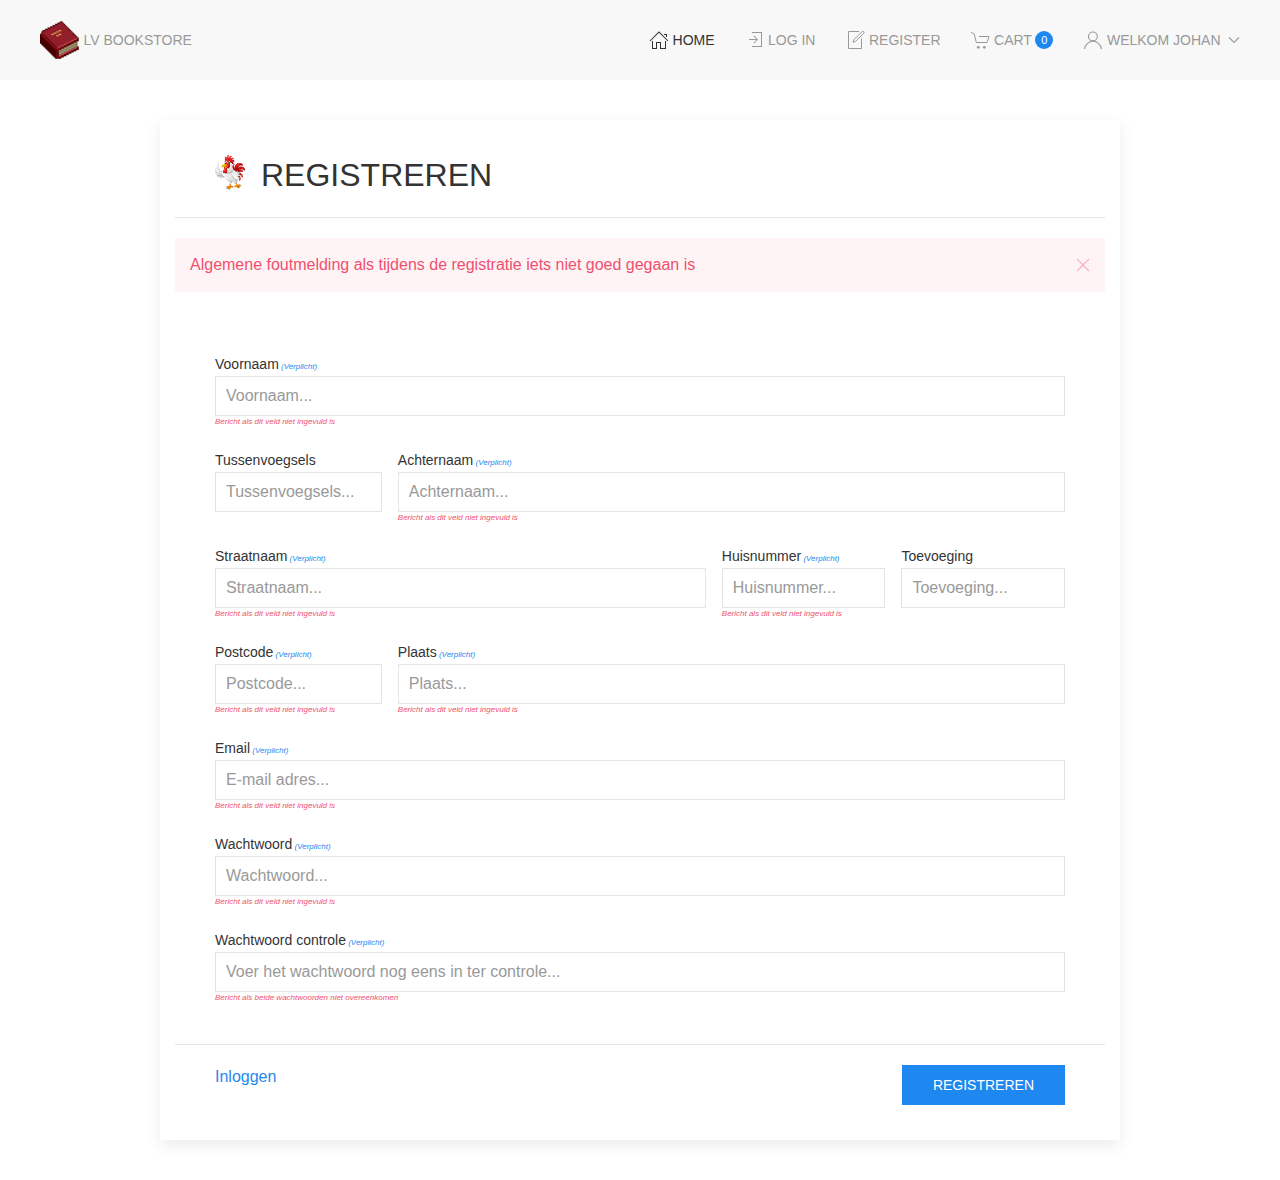
<file: design/register.html>
<!DOCTYPE html>
<html lang="nl">

<head>
   <meta charset="UTF-8">
   <meta name="viewport" content="width=device-width, initial-scale=1.0">

   <title>LV Bookstore</title>

   <link rel="preconnect" href="https://fonts.googleapis.com">
   <link rel="preconnect" href="https://fonts.gstatic.com" crossorigin>
   <link href="https://fonts.googleapis.com/css2?family=Press+Start+2P&family=VT323&display=swap" rel="stylesheet">
   <link rel="icon" href="img/book.png">
   <link rel="manifest" href="img/site.webmanifest">
   <link rel="stylesheet" href="css/uikit.min.css">
   <link rel="stylesheet" href="css/style.css">

</head>

<body>
   <nav class="uk-navbar-container">
      <div class="uk-container">
         <div uk-navbar>

            <div class="uk-navbar-left">
               <ul class="uk-navbar-nav">
                  <li>
                     <a href="/">
                        <img class="logo" src="img/book.png" alt="Book" title="Book" />
                        LV Bookstore
                     </a>
                  </li>
               </ul>
            </div>

            <div class="uk-navbar-right">

               <ul class="uk-navbar-nav">
                  <li class="uk-active"><a href="index.html"><span uk-icon="icon: home"></span>Home</a></li>
                  <li><a href="login.html"><span uk-icon="icon: sign-in"></span>Log In</a></li>
                  <li><a href="register.html"><span uk-icon="icon: file-edit"></span>Register</a></li>
                  <li>
                     <a href="cart.html">
                        <span uk-icon="icon: cart"></span>
                        Cart
                        <span id="cart_amount_indicator" class="uk-badge">0</span>
                     </a>
                  </li>
                  <li>
                     <a href="#"><span uk-icon="icon: user"></span>Welkom Johan <span uk-navbar-parent-icon></span></a>
                     <div class="uk-navbar-dropdown">
                        <ul class="uk-nav uk-navbar-dropdown-nav">
                           <li class="uk-nav-header">Your informations</li>
                           <li><a href="#"><span uk-icon="icon: settings"></span>Profile</a></li>
                           <li><a href="#"><span uk-icon="icon: bag"></span>Orders</a></li>
                           <li><a href="#"><span uk-icon="icon: credit-card"></span>Invoices</a></li>
                           <li><a href="#"><span uk-icon="icon: refresh"></span>Returns</a></li>
                           <li><a href="#"><span uk-icon="icon: heart"></span>Wish list</a></li>
                           <li class="uk-nav-header">Contact</li>
                           <li><a href="#"><span uk-icon="icon: info"></span>Customer service</a></li>
                           <li class="uk-nav-divider"></li>
                           <li><a href="#"><span uk-icon="icon: sign-out"></span>Log out</a></li>
                        </ul>
                     </div>
                  </li>
               </ul>

            </div>
         </div>
      </div>
   </nav>

   <main class="uk-container uk-padding uk-flex uk-flex-middle uk-flex-center">
      <form method="POST" action="" class="uk-width-1-1 uk-flex uk-flex-center">
         <div class="uk-card uk-card-default uk-width-4-5 uk-padding-small">
            <div class="uk-card-header uk-flex uk-gap">
               <img src="img/logo4.png" class="uk-card-media uk-card-register-logo" alt="Webshop Het Witte Kippetje"
                  title="Webshop Het Witte Kippetje" />
               <h2 class="uk-text-uppercase uk-margin-remove-top">Registreren</h2>
            </div>
            <div class="uk-alert-danger" uk-alert>
               <a href class="uk-alert-close" uk-close></a>
               <p>Algemene foutmelding als tijdens de registratie iets niet goed gegaan is</p>
            </div>
            <div class="uk-card-body uk-flex uk-flex-between uk-card-body-gap">
               <div class="uk-width-1-1 uk-flex uk-flex-column">
                  <div class="">
                     <label for="firstname" class="uk-form-label">Voornaam<span
                           class="uk-text-xsmall uk-text-italic uk-text-primary"> (Verplicht)</span></label>
                     <input type="text" name="firstname" class="uk-input" id="firstname" placeholder="Voornaam..." />
                     <p class="uk-text-danger uk-text-xsmall uk-text-italic uk-margin-remove-vertical">Bericht als dit
                        veld niet ingevuld is</p>
                  </div>
                  <div class="uk-flex uk-gap uk-margin-top">
                     <div class="uk-width-1-5">
                        <label for="prefixes" class="uk-form-label">Tussenvoegsels</label>
                        <input type="text" name="prefixes" class="uk-input" id="prefixes"
                           placeholder="Tussenvoegsels..." />
                     </div>
                     <div class="uk-width-4-5">
                        <label for="lastname" class="uk-form-label">Achternaam<span
                              class="uk-text-xsmall uk-text-italic uk-text-primary"> (Verplicht)</span></label>
                        <input type="text" name="lastname" class="uk-input" id="lastname" placeholder="Achternaam..." />
                        <p class="uk-text-danger uk-text-xsmall uk-text-italic uk-margin-remove-vertical">Bericht als
                           dit veld niet ingevuld is</p>
                     </div>
                  </div>

                  <div class="uk-flex uk-gap uk-margin-top">
                     <div class="uk-width-3-5">
                        <label for="street" class="uk-form-label">Straatnaam<span
                              class="uk-text-xsmall uk-text-italic uk-text-primary"> (Verplicht)</span></label>
                        <input type="text" name="street" class="uk-input" id="street" placeholder="Straatnaam..." />
                        <p class="uk-text-danger uk-text-xsmall uk-text-italic uk-margin-remove-vertical">Bericht als
                           dit veld niet ingevuld is</p>
                     </div>
                     <div class="uk-width-1-5">
                        <label for="housenumber" class="uk-form-label">Huisnummer<span
                              class="uk-text-xsmall uk-text-italic uk-text-primary"> (Verplicht)</span></label>
                        <input type="text" name="housenumber" class="uk-input" id="housenumber"
                           placeholder="Huisnummer..." />
                        <p class="uk-text-danger uk-text-xsmall uk-text-italic uk-margin-remove-vertical">Bericht als
                           dit veld niet ingevuld is</p>
                     </div>
                     <div class="uk-width-1-5">
                        <label for="addition" class="uk-form-label">Toevoeging</label>
                        <input type="text" name="addition" class="uk-input" id="addition" placeholder="Toevoeging..." />
                     </div>
                  </div>
                  <div class="uk-flex uk-gap uk-margin-top">
                     <div class="uk-width-1-5">
                        <label for="zipcode" class="uk-form-label">Postcode<span
                              class="uk-text-xsmall uk-text-italic uk-text-primary"> (Verplicht)</span></label>
                        <input type="text" name="zipcode" class="uk-input" id="zipcode" placeholder="Postcode..." />
                        <p class="uk-text-danger uk-text-xsmall uk-text-italic uk-margin-remove-vertical">Bericht als
                           dit veld niet ingevuld is</p>
                     </div>
                     <div class="uk-width-4-5">
                        <label for="city" class="uk-form-label">Plaats<span
                              class="uk-text-xsmall uk-text-italic uk-text-primary"> (Verplicht)</span></label>
                        <input type="text" name="city" class="uk-input" id="city" placeholder="Plaats..." />
                        <p class="uk-text-danger uk-text-xsmall uk-text-italic uk-margin-remove-vertical">Bericht als
                           dit veld niet ingevuld is</p>
                     </div>
                  </div>
                  <div class="uk-margin-top">
                     <label for="email" class="uk-form-label">Email<span
                           class="uk-text-xsmall uk-text-italic uk-text-primary"> (Verplicht)</span></label>
                     <input type="email" name="email" class="uk-input" id="email" placeholder="E-mail adres..." />
                     <p class="uk-text-danger uk-text-xsmall uk-text-italic uk-margin-remove-vertical">Bericht als dit
                        veld niet ingevuld is</p>
                  </div>
                  <div class="uk-margin-top">
                     <label for="password" class="uk-form-label">Wachtwoord<span
                           class="uk-text-xsmall uk-text-italic uk-text-primary"> (Verplicht)</span></label>
                     <input type="password" name="password" class="uk-input" id="password"
                        placeholder="Wachtwoord..." />
                     <p class="uk-text-danger uk-text-xsmall uk-text-italic uk-margin-remove-vertical">Bericht als dit
                        veld niet ingevuld is</p>
                  </div>
                  <div class="uk-margin-top">
                     <label for="password-confirm" class="uk-form-label">Wachtwoord controle<span
                           class="uk-text-xsmall uk-text-italic uk-text-primary"> (Verplicht)</span></label>
                     <input type="password" name="password_confirm" class="uk-input" id="password-confirm"
                        placeholder="Voer het wachtwoord nog eens in ter controle..." />
                     <p class="uk-text-danger uk-text-xsmall uk-text-italic uk-margin-remove-vertical">Bericht als beide
                        wachtwoorden niet overeenkomen</p>
                  </div>
               </div>
            </div>
            <div class="uk-card-footer uk-flex uk-flex-between">
               <a href="login.html" class="">Inloggen</a>
               <button class="uk-button uk-button-primary" type="submit">Registreren</button>
            </div>
         </div>
      </form>
   </main>

   <script src="js/uikit.min.js"></script>
   <script src="js/uikit-icons.min.js"></script>
</body>

</html>
</file>
<file: design/css/style.css>
.logo {
   height: 40px;
}

.product-image {
   width: 206px;
   height: 206px;
}

.product-card, .product-card-p {
   text-decoration: none !important;
   color: #666;
}

.uk-card-home, .uk-card-body-home {
   width: 300px;
}

.uk-card-body-home > p {
   max-width: 250px;
}

.uk-card-body-home > p:first-child {
   min-height: 72px;
}

.uk-flex-home, .uk-cart-gap, .uk-card-body-gap {
   gap: 1rem;
}

.product-view__price {
   font-size: 2.5rem;
   margin: 0;
}

.uk-text-xsmall {
   font-size: .5rem;
   line-height: 1.5;
}

.uk-link-cart-trash {
   text-decoration: none !important;
}

.uk-link-cart-trash:hover {
   color: #760a1e !important;
}

.uk-text-medium {
   font-size: 1.2rem !important;
   line-height: 1.5;
}

.uk-card-body-login-logo {
   width: 200px !important;
}

.uk-card-register-logo {
   width: 30px;
   height: 35px;
}

.uk-gap {
   gap: 1rem;
}

.uk-order-confirm-img {
   width: 30px !important;

}

.order-confirm-table tbody tr:last-child, tfoot tr:nth-child(2) {
   border-bottom: 3px solid #e5e5e5 !important;
}
</file>
